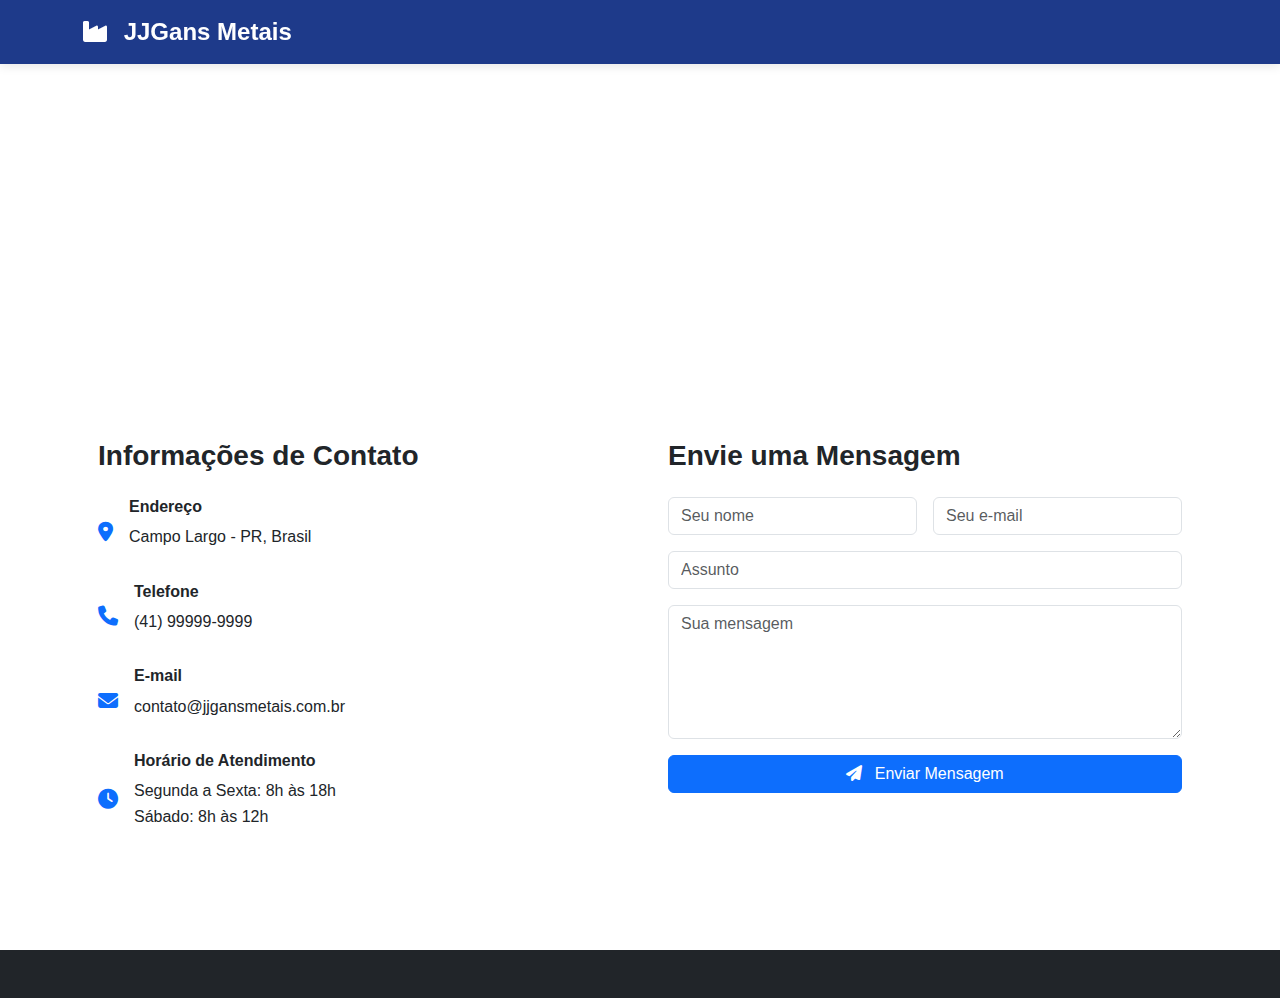
<file: pages/contato.html>
<!doctype html>
<html lang="pt-BR">
<head>
    <meta charset="UTF-8" />
    <meta name="viewport" content="width=device-width, initial-scale=1.0" />
    <title>Contato - JJGans Metais e Serviços</title>
    
    <link href="https://cdn.jsdelivr.net/npm/bootstrap@5.3.0/dist/css/bootstrap.min.css" rel="stylesheet">
    <link rel="stylesheet" href="https://cdnjs.cloudflare.com/ajax/libs/font-awesome/6.4.0/css/all.min.css">
    <link href="../styles/styles.css" rel="stylesheet">
</head>

<body>
    <!-- Navigation (igual às outras páginas) -->
    <nav class="navbar navbar-expand-lg navbar-dark bg-dark fixed-top">
        <div class="container">
            <a class="navbar-brand" href="index.html">
                <i class="fas fa-industry me-2"></i>
                JJGans Metais
            </a>
            <!-- ... mesmo menu ... -->
        </div>
    </nav>

    <!-- Header -->
    <section class="hero-section-interna">
        <div class="container">
            <div class="row align-items-center min-vh-50">
                <div class="col-lg-8">
                    <h1 class="display-4 fw-bold text-white mb-4">Contato</h1>
                    <p class="lead text-white">Entre em contato conosco</p>
                </div>
            </div>
        </div>
    </section>

    <!-- Contact Content -->
    <section class="py-5">
        <div class="container">
            <div class="row">
                <div class="col-lg-6">
                    <div class="card h-100">
                        <div class="card-body">
                            <h3 class="fw-bold mb-4">Informações de Contato</h3>
                            <div class="d-flex align-items-center mb-3">
                                <i class="fas fa-map-marker-alt text-primary me-3 fa-lg"></i>
                                <div>
                                    <h6 class="fw-bold">Endereço</h6>
                                    <p>Campo Largo - PR, Brasil</p>
                                </div>
                            </div>
                            <div class="d-flex align-items-center mb-3">
                                <i class="fas fa-phone text-primary me-3 fa-lg"></i>
                                <div>
                                    <h6 class="fw-bold">Telefone</h6>
                                    <p>(41) 99999-9999</p>
                                </div>
                            </div>
                            <div class="d-flex align-items-center mb-3">
                                <i class="fas fa-envelope text-primary me-3 fa-lg"></i>
                                <div>
                                    <h6 class="fw-bold">E-mail</h6>
                                    <p>contato@jjgansmetais.com.br</p>
                                </div>
                            </div>
                            <div class="d-flex align-items-center mb-3">
                                <i class="fas fa-clock text-primary me-3 fa-lg"></i>
                                <div>
                                    <h6 class="fw-bold">Horário de Atendimento</h6>
                                    <p>Segunda a Sexta: 8h às 18h<br>Sábado: 8h às 12h</p>
                                </div>
                            </div>
                        </div>
                    </div>
                </div>

                <div class="col-lg-6">
                    <div class="card">
                        <div class="card-body">
                            <h3 class="fw-bold mb-4">Envie uma Mensagem</h3>
                            <form>
                                <div class="row g-3">
                                    <div class="col-md-6">
                                        <input type="text" class="form-control" placeholder="Seu nome" required>
                                    </div>
                                    <div class="col-md-6">
                                        <input type="email" class="form-control" placeholder="Seu e-mail" required>
                                    </div>
                                    <div class="col-12">
                                        <input type="text" class="form-control" placeholder="Assunto">
                                    </div>
                                    <div class="col-12">
                                        <textarea class="form-control" rows="5" placeholder="Sua mensagem" required></textarea>
                                    </div>
                                    <div class="col-12">
                                        <button type="submit" class="btn btn-primary w-100">
                                            <i class="fas fa-paper-plane me-2"></i>
                                            Enviar Mensagem
                                        </button>
                                    </div>
                                </div>
                            </form>
                        </div>
                    </div>
                </div>
            </div>
        </div>
    </section>

    <!-- Footer -->
    <footer class="bg-dark text-white py-4">
        <!-- ... mesmo footer ... -->
    </footer>

    <script src="https://cdn.jsdelivr.net/npm/bootstrap@5.3.0/dist/js/bootstrap.bundle.min.js"></script>
</body>
</html>
</file>
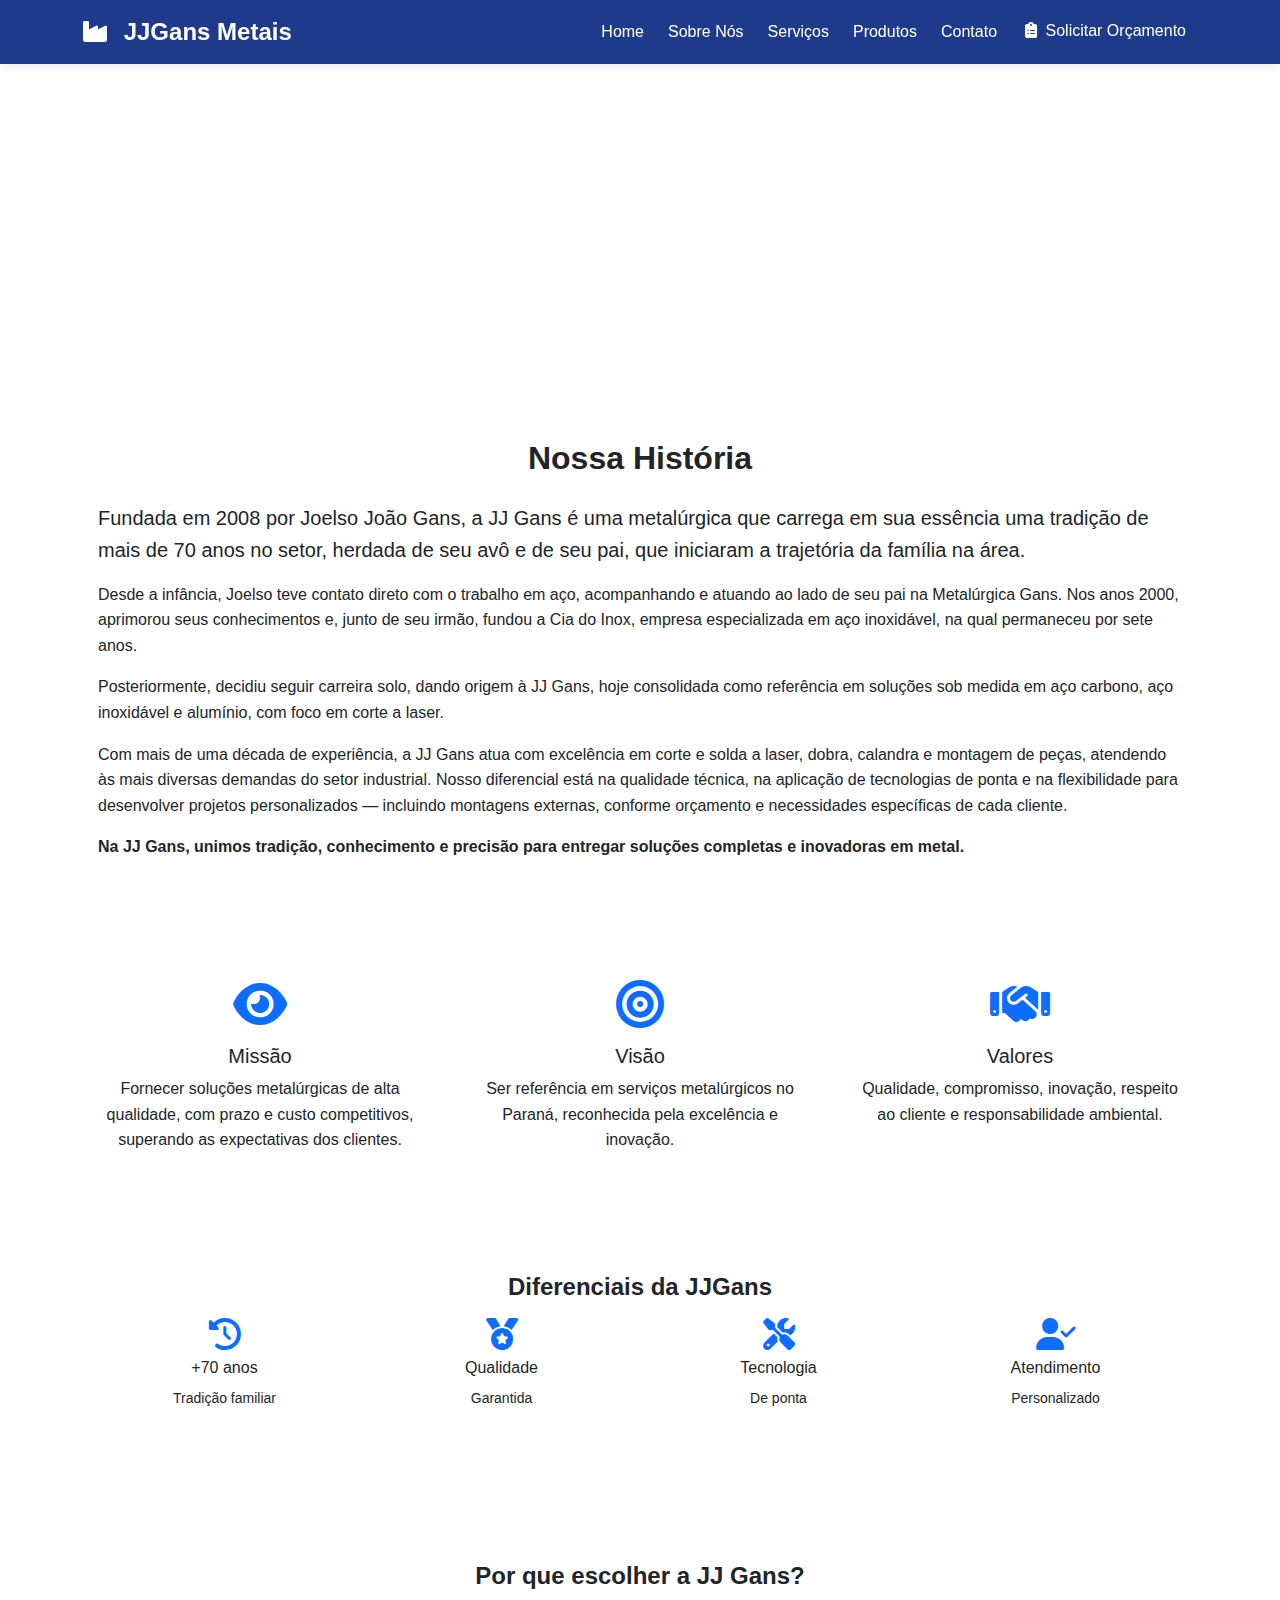
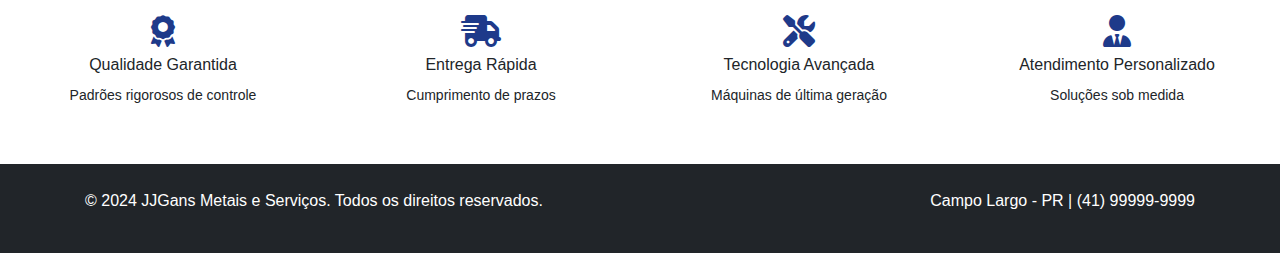
<file: pages/sobre.html>
<!doctype html>
<html lang="pt-BR">
  <head>
    <meta charset="UTF-8" />
    <meta name="viewport" content="width=device-width, initial-scale=1.0" />
    <title>Sobre Nós - JJGans Metais e Serviços</title>
    
    <!-- Bootstrap CSS -->
    <link href="https://cdn.jsdelivr.net/npm/bootstrap@5.3.0/dist/css/bootstrap.min.css" rel="stylesheet">
    <!-- Font Awesome Icons -->
    <link rel="stylesheet" href="https://cdnjs.cloudflare.com/ajax/libs/font-awesome/6.4.0/css/all.min.css">
    <!-- Custom CSS -->
    <link href="../styles/styles.css" rel="stylesheet">
  </head>

  <body>
    <!-- Navigation -->
    <nav class="navbar navbar-expand-lg navbar-dark bg-dark fixed-top">
      <div class="container">
        <a class="navbar-brand" href="index.html">
          <i class="fas fa-industry me-2"></i>
          JJGans Metais
        </a>
        <button class="navbar-toggler" type="button" data-bs-toggle="collapse" data-bs-target="#navbarNav">
          <span class="navbar-toggler-icon"></span>
        </button>
        <div class="collapse navbar-collapse" id="navbarNav">
          <ul class="navbar-nav ms-auto">
            <li class="nav-item">
              <a class="nav-link" href="index.html">Home</a>
            </li>
            <li class="nav-item">
              <a class="nav-link active" href="sobre.html">Sobre Nós</a>
            </li>
            <li class="nav-item">
              <a class="nav-link" href="servicos.html">Serviços</a>
            </li>
            <li class="nav-item">
              <a class="nav-link" href="produtos.html">Produtos</a>
            </li>
            <li class="nav-item">
              <a class="nav-link" href="contato.html">Contato</a>
            </li>
            <li class="nav-item">
              <a class="nav-link btn btn-primary text-white ms-2" href="orcamento.html">
                <i class="fas fa-clipboard-list me-1"></i>
                Solicitar Orçamento
              </a>
            </li>
          </ul>
        </div>
      </div>
    </nav>

    <!-- Header Section -->
    <section class="hero-section-interna">
      <div class="container">
        <div class="row align-items-center min-vh-50">
          <div class="col-lg-8">
            <h1 class="display-4 fw-bold text-white mb-4">Sobre Nós</h1>
            <p class="lead text-white">Conheça a história e tradição da JJGans Metais</p>
          </div>
        </div>
      </div>
    </section>

    <!-- Content Section -->
    <section class="py-5">
      <div class="container">
        <div class="row">
          <div class="col-lg-12">
            <div class="card">
              <div class="card-body">
                <h2 class="fw-bold mb-4 text-center">Nossa História</h2>
                
                <p class="lead">Fundada em 2008 por Joelso João Gans, a JJ Gans é uma metalúrgica que carrega em sua essência uma tradição de mais de 70 anos no setor, herdada de seu avô e de seu pai, que iniciaram a trajetória da família na área.</p>
                
                <p>Desde a infância, Joelso teve contato direto com o trabalho em aço, acompanhando e atuando ao lado de seu pai na Metalúrgica Gans. Nos anos 2000, aprimorou seus conhecimentos e, junto de seu irmão, fundou a Cia do Inox, empresa especializada em aço inoxidável, na qual permaneceu por sete anos.</p>
                
                <p>Posteriormente, decidiu seguir carreira solo, dando origem à JJ Gans, hoje consolidada como referência em soluções sob medida em aço carbono, aço inoxidável e alumínio, com foco em corte a laser.</p>
                
                <p>Com mais de uma década de experiência, a JJ Gans atua com excelência em corte e solda a laser, dobra, calandra e montagem de peças, atendendo às mais diversas demandas do setor industrial. Nosso diferencial está na qualidade técnica, na aplicação de tecnologias de ponta e na flexibilidade para desenvolver projetos personalizados — incluindo montagens externas, conforme orçamento e necessidades específicas de cada cliente.</p>
                
                <p class="fw-bold">Na JJ Gans, unimos tradição, conhecimento e precisão para entregar soluções completas e inovadoras em metal.</p>
              </div>
            </div>
          </div>
        </div>

        <div class="row mt-5">
          <div class="col-lg-4">
            <div class="card text-center h-100">
              <div class="card-body">
                <i class="fas fa-eye fa-3x text-primary mb-3"></i>
                <h5>Missão</h5>
                <p>Fornecer soluções metalúrgicas de alta qualidade, com prazo e custo competitivos, superando as expectativas dos clientes.</p>
              </div>
            </div>
          </div>
          <div class="col-lg-4">
            <div class="card text-center h-100">
              <div class="card-body">
                <i class="fas fa-bullseye fa-3x text-primary mb-3"></i>
                <h5>Visão</h5>
                <p>Ser referência em serviços metalúrgicos no Paraná, reconhecida pela excelência e inovação.</p>
              </div>
            </div>
          </div>
          <div class="col-lg-4">
            <div class="card text-center h-100">
              <div class="card-body">
                <i class="fas fa-handshake fa-3x text-primary mb-3"></i>
                <h5>Valores</h5>
                <p>Qualidade, compromisso, inovação, respeito ao cliente e responsabilidade ambiental.</p>
              </div>
            </div>
          </div>
        </div>

        <div class="row mt-5">
          <div class="col-lg-12">
            <div class="card">
              <div class="card-body text-center">
                <h4 class="fw-bold mb-3">Diferenciais da JJGans</h4>
                <div class="row">
                  <div class="col-md-3">
                    <i class="fas fa-history fa-2x text-primary mb-2"></i>
                    <h6>+70 anos</h6>
                    <small>Tradição familiar</small>
                  </div>
                  <div class="col-md-3">
                    <i class="fas fa-medal fa-2x text-primary mb-2"></i>
                    <h6>Qualidade</h6>
                    <small>Garantida</small>
                  </div>
                  <div class="col-md-3">
                    <i class="fas fa-tools fa-2x text-primary mb-2"></i>
                    <h6>Tecnologia</h6>
                    <small>De ponta</small>
                  </div>
                  <div class="col-md-3">
                    <i class="fas fa-user-check fa-2x text-primary mb-2"></i>
                    <h6>Atendimento</h6>
                    <small>Personalizado</small>
                  </div>
                </div>
              </div>
            </div>
          </div>
        </div>
      </div>
    </section>
    <!-- Seção de Diferenciais (adicione antes do footer) -->
<div class="row mt-5">
    <div class="col-lg-12">
        <div class="card">
            <div class="card-body">
                <h4 class="fw-bold mb-4 text-center">Por que escolher a JJ Gans?</h4>
                <div class="row text-center">
                    <div class="col-md-3 mb-3">
                        <i class="fas fa-award fa-2x text-blue mb-2"></i>
                        <h6>Qualidade Garantida</h6>
                        <small>Padrões rigorosos de controle</small>
                    </div>
                    <div class="col-md-3 mb-3">
                        <i class="fas fa-shipping-fast fa-2x text-blue mb-2"></i>
                        <h6>Entrega Rápida</h6>
                        <small>Cumprimento de prazos</small>
                    </div>
                    <div class="col-md-3 mb-3">
                        <i class="fas fa-tools fa-2x text-blue mb-2"></i>
                        <h6>Tecnologia Avançada</h6>
                        <small>Máquinas de última geração</small>
                    </div>
                    <div class="col-md-3 mb-3">
                        <i class="fas fa-user-tie fa-2x text-blue mb-2"></i>
                        <h6>Atendimento Personalizado</h6>
                        <small>Soluções sob medida</small>
                    </div>
                </div>
            </div>
        </div>
    </div>
</div>

    <!-- Footer -->
    <footer class="bg-dark text-white py-4">
      <div class="container">
        <div class="row">
          <div class="col-md-6">
            <p>&copy; 2024 JJGans Metais e Serviços. Todos os direitos reservados.</p>
          </div>
          <div class="col-md-6 text-md-end">
            <p>Campo Largo - PR | (41) 99999-9999</p>
          </div>
        </div>
      </div>
    </footer>

    <!-- Bootstrap JS -->
    <script src="https://cdn.jsdelivr.net/npm/bootstrap@5.3.0/dist/js/bootstrap.bundle.min.js"></script>
  </body>
</html>
</file>
<file: styles/styles.css>
/* Reset e configurações base */
* {
    margin: 0;
    padding: 0;
    box-sizing: border-box;
}

body {
    font-family: 'Segoe UI', Tahoma, Geneva, Verdana, sans-serif;
    line-height: 1.6;
    color: #333;
    padding-top: 76px; /* Altura do navbar fixo */
}

/* Cores da marca */
:root {
    --azul-principal: #1e3a8a;
    --azul-escuro: #1e40af;
    --vermelho: #dc2626;
    --vermelho-escuro: #b91c1c;
    --branco: #ffffff;
    --cinza-claro: #f8fafc;
    --cinza-escuro: #334155;
}

/* Navbar */
.navbar {
    box-shadow: 0 2px 10px rgba(0,0,0,0.1);
    background: var(--azul-principal) !important;
}

.bg-blue {
    background: var(--azul-principal) !important;
}

.bg-dark-blue {
    background: var(--azul-escuro) !important;
}

.navbar-brand {
    font-size: 1.5rem;
    font-weight: 700;
    color: var(--branco) !important;
}

.navbar-nav .nav-link {
    color: var(--branco) !important;
    font-weight: 500;
    padding: 0.5rem 1rem;
    border-radius: 4px;
    margin: 0 0.25rem;
}

.navbar-nav .nav-link:hover {
    background: rgba(255,255,255,0.1);
}

/* Botões */
.btn-blue {
    background: var(--azul-principal);
    border: none;
    color: white;
    padding: 12px 30px;
    border-radius: 4px;
    font-weight: 600;
    transition: all 0.3s ease;
}

.btn-blue:hover {
    background: var(--azul-escuro);
    transform: translateY(-2px);
    color: white;
}

.btn-red {
    background: var(--vermelho);
    border: none;
    color: white;
    padding: 12px 30px;
    border-radius: 4px;
    font-weight: 600;
    transition: all 0.3s ease;
}

.btn-red:hover {
    background: var(--vermelho-escuro);
    transform: translateY(-2px);
    color: white;
}

.btn-outline-blue {
    border: 2px solid var(--azul-principal);
    color: var(--azul-principal);
    padding: 10px 25px;
    border-radius: 4px;
    font-weight: 600;
    transition: all 0.3s ease;
}

.btn-outline-blue:hover {
    background: var(--azul-principal);
    color: white;
}

/* Carrossel */
.carousel-item {
    height: 600px;
}

.carousel-item img {
    object-fit: cover;
    height: 100%;
    filter: brightness(0.7);
}

.carousel-caption {
    bottom: 50%;
    transform: translateY(50%);
}

.carousel-caption h2 {
    font-size: 3rem;
    font-weight: 700;
    text-shadow: 2px 2px 4px rgba(0,0,0,0.8);
}

.carousel-caption p {
    font-size: 1.2rem;
    margin-bottom: 2rem;
    text-shadow: 1px 1px 2px rgba(0,0,0,0.8);
}

/* Cards */
.card {
    border: none;
    border-radius: 6px;
    transition: all 0.3s ease;
    margin-bottom: 1.5rem;
}

.card:hover {
    transform: translateY(-5px);
    box-shadow: 0 10px 25px rgba(0,0,0,0.15);
}

.shadow-sm {
    box-shadow: 0 2px 10px rgba(0,0,0,0.1) !important;
}

.border-0 {
    border: none !important;
}

/* Textos */
.text-blue {
    color: var(--azul-principal) !important;
}

.text-red {
    color: var(--vermelho) !important;
}

.fw-bold {
    font-weight: 700 !important;
}

/* Seções */
.bg-light {
    background: var(--cinza-claro) !important;
}

section {
    padding: 80px 0;
}

/* Footer */
footer {
    background: var(--azul-escuro) !important;
}

footer a {
    text-decoration: none;
    transition: color 0.3s ease;
}

footer a:hover {
    color: var(--vermelho) !important;
}

/* WhatsApp Flutuante */
.whatsapp-float {
    position: fixed;
    width: 60px;
    height: 60px;
    bottom: 25px;
    right: 25px;
    background: #25d366;
    color: white;
    border-radius: 50%;
    text-align: center;
    font-size: 30px;
    box-shadow: 0 4px 15px rgba(37, 211, 102, 0.3);
    z-index: 1000;
    display: flex;
    align-items: center;
    justify-content: center;
    text-decoration: none;
    transition: all 0.3s ease;
}

.whatsapp-float:hover {
   
    transform: scale(1.1);
    background: #128C7E;
    color: white;
}

/* Melhorias no Footer */
footer .container {
    padding: 0 15px;
}

footer h5 {
    border-bottom: 2px solid var(--vermelho);
    padding-bottom: 10px;
    margin-bottom: 15px;
    display: inline-block;
}

footer .d-flex flex-column span {
    margin-bottom: 8px;
    font-size: 0.9rem;
}

/* Adicionar mapa na página contato depois */
</file>
